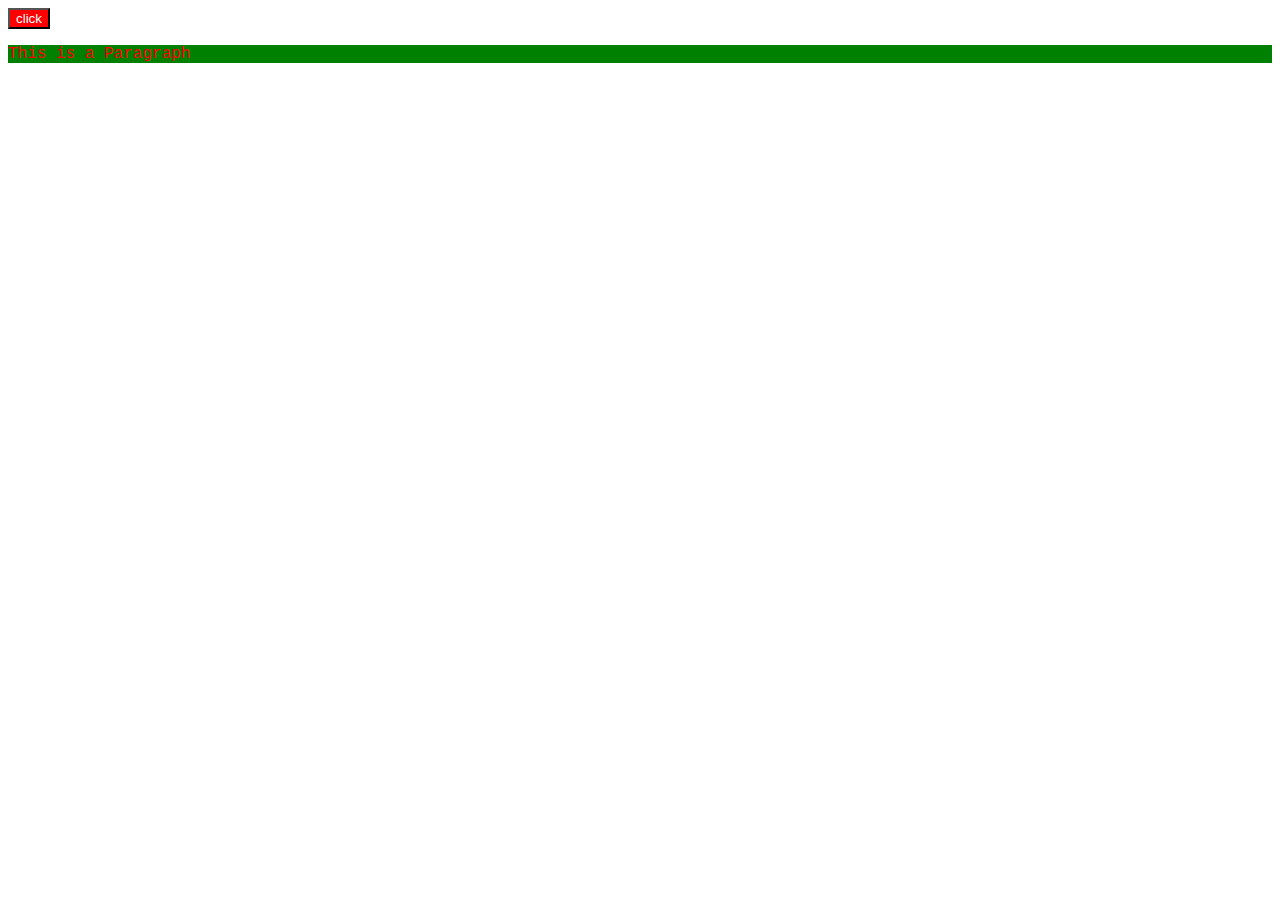
<file: chapter-007/index.html>
<!DOCTYPE html>
<html lang="en">
<head>
    <meta charset="UTF-8">
    <meta name="viewport" content="width=device-width, initial-scale=1.0">
    <title>DOM Manipulation</title>
    <link rel = "stylesheet" href = "style.css">
</head>
<body>
    <!-- <div id = "box"name = "jsDiv">
        This is a div
        <ul>
            List
            <li>item1</li>
            <li>item2</li>
            <li>item3</li>
            <li>item4</li>
        </ul>
    </div>

    <p class = "para">This is a Paragraph.</p> -->

    <p class = "paraClass">This is a Paragraph</p>
    <script src = "script.js"></script>
</body>
</html>
</file>
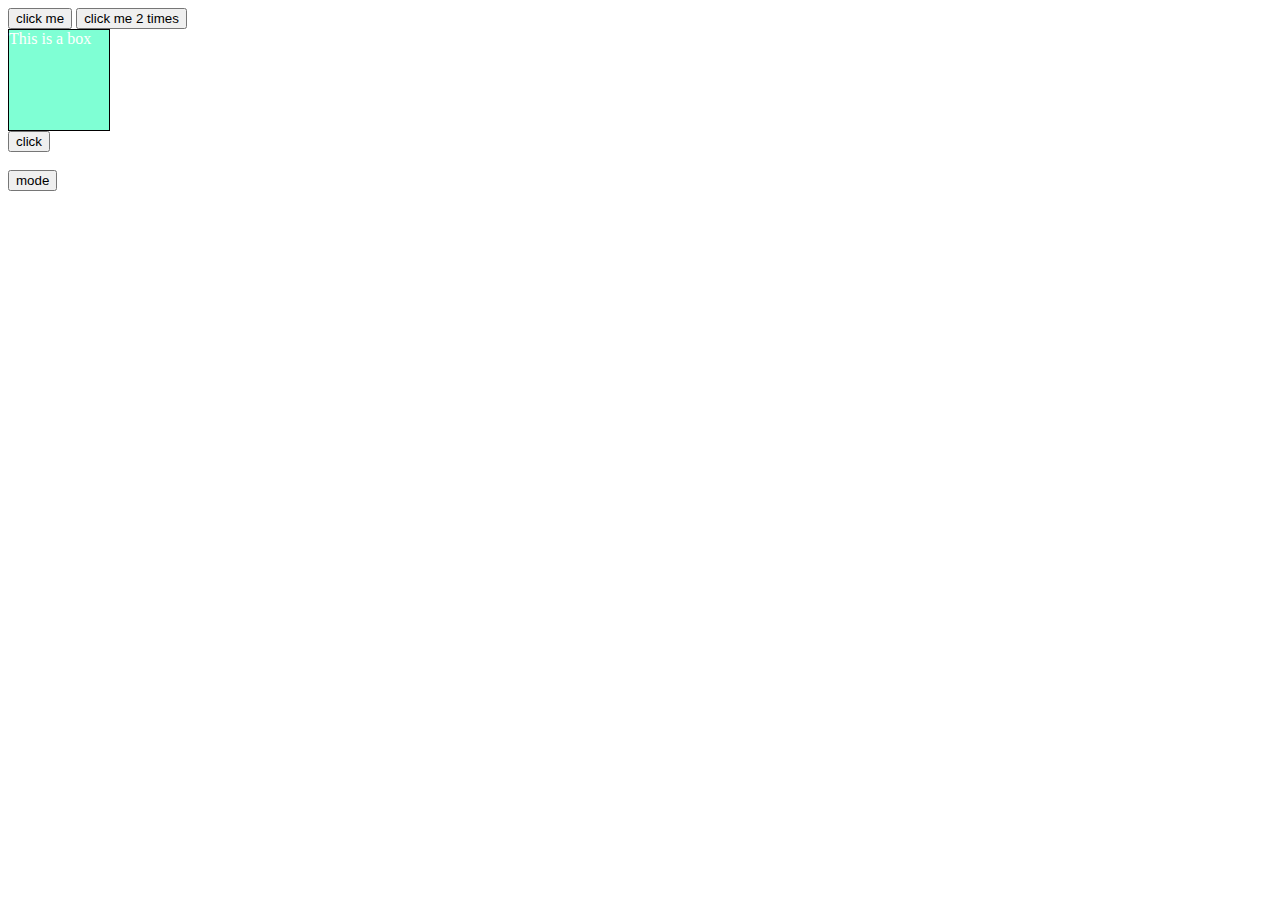
<file: chapter-008/index.html>
<!DOCTYPE html>
<html lang="en">
<head>
    <meta charset="UTF-8">
    <meta name="viewport" content="width=device-width, initial-scale=1.0">
    <title>Events in JS</title>
    <link rel = "stylesheet" href = "style.css">
</head>
<body>

    <!-- Inline events -->
    <button onclick = "console.log('Button was clicked');alert('Hello')">click me</button>
    <button ondblclick="console.log('click me 2 times');">click me 2 times</button>

    <div onmouseover="console.log('You are inside div')">This is a box</div>


    <!-- Another  handling through JS files-->
    <button id = "btn1">click</button><br><br>

    <button id = "btn2">mode</button>
    <script src = "script.js"></script>
</body>
</html>
</file>
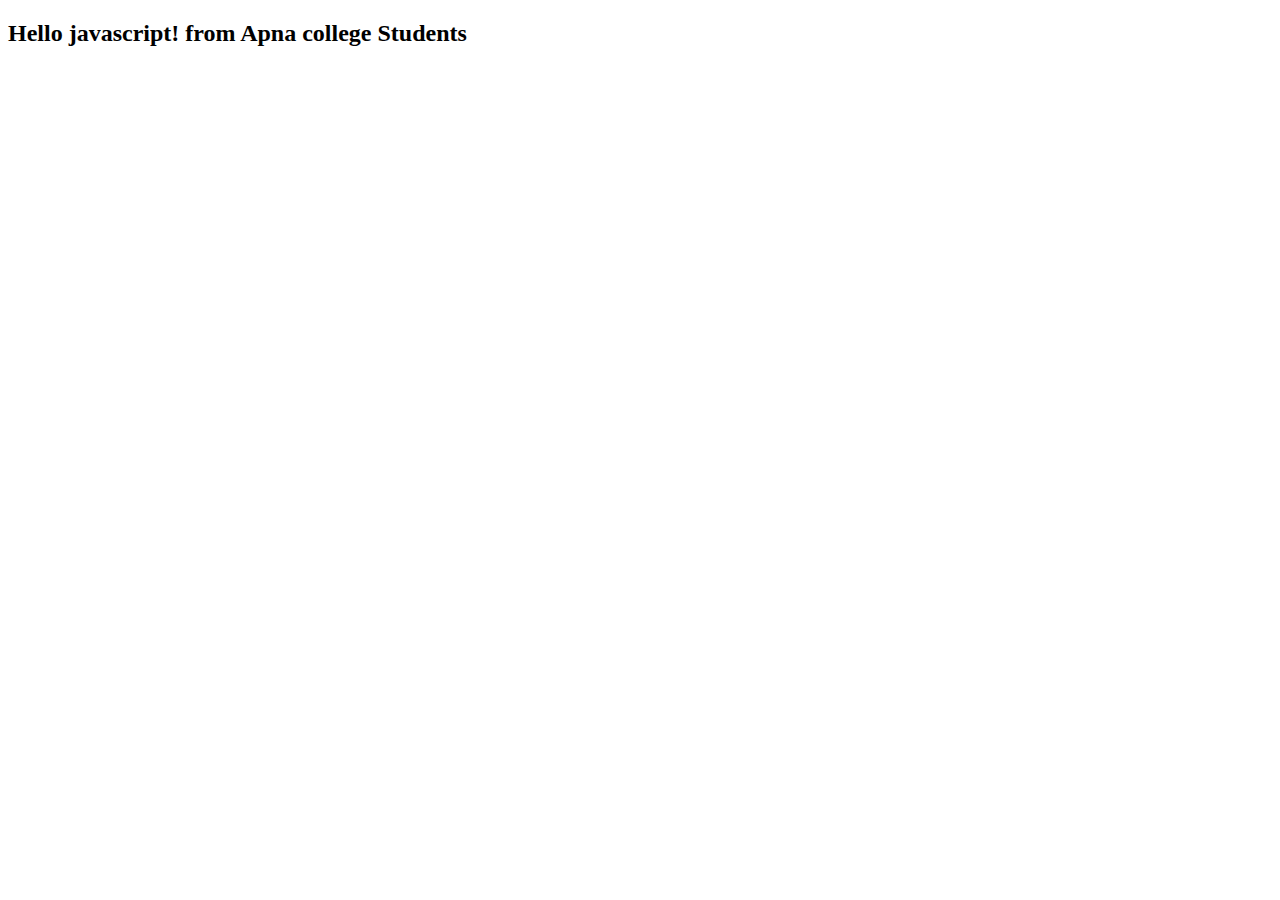
<file: unite/index.html>
<!DOCTYPE html>
<html lang="en">
<head>
     <meta charset="UTF-8">
     <meta name="viewport" content="width=device-width, initial-scale=1.0">
     <title>Document</title>
     <!-- <link rel = "stylesheet" href = "style.css"> -->
</head>
<body>
     <!-- <div>
     <h1 id = "MyId">DOM demo by Apna College</h1>
     <h4 class = "MyClass">Topic1 : starter code</h4>
     <p class = "new-class">Let's learn about DOM concepts in detail.</p>
     <button>Click here!</button>
     </div> -->
     <!-- <script>
          alert("hii");
     </script> -->

     <h2>Hello javascript!</h2>

     <script src = "script.js"></script>
</body>
</html>
</file>
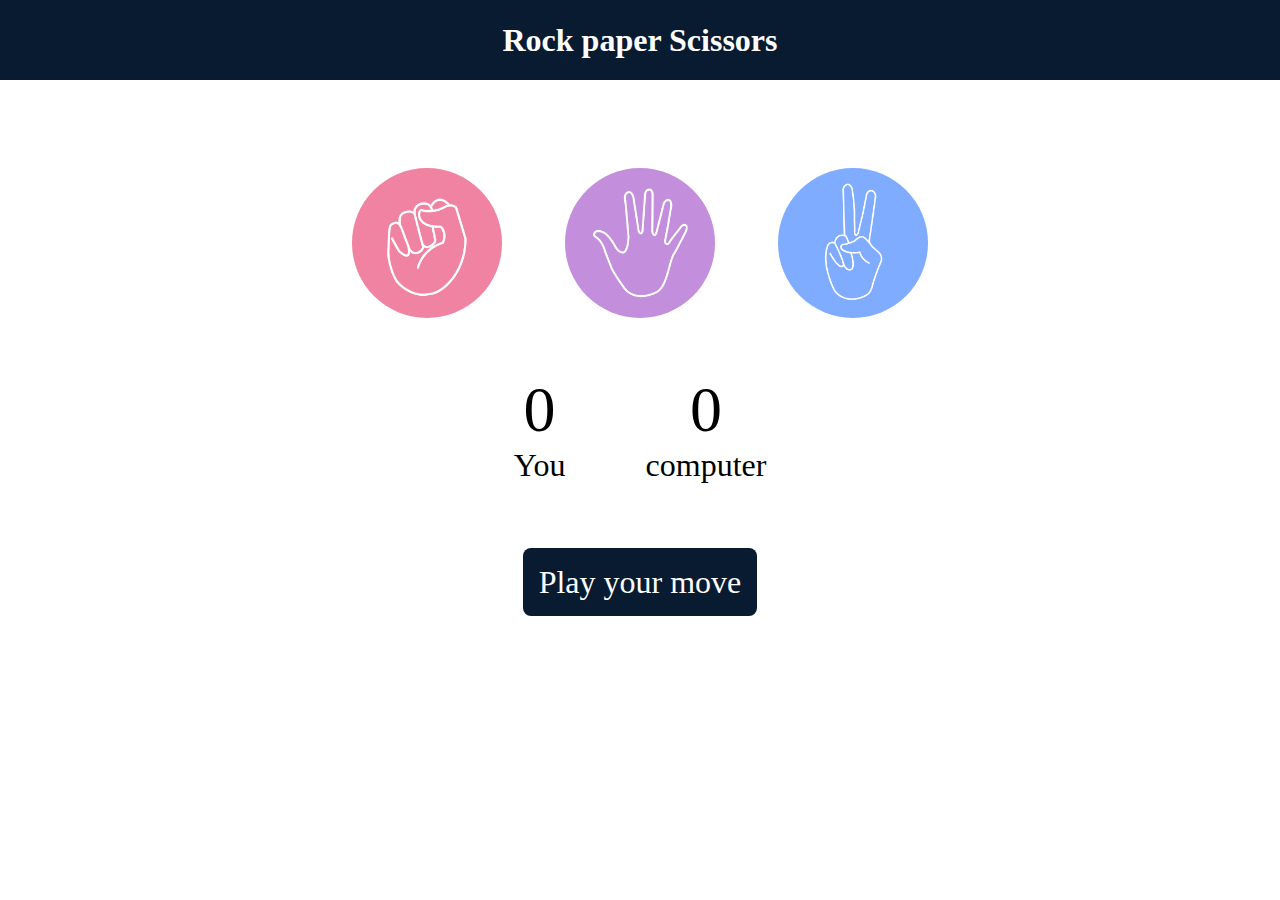
<file: chapter-009/rock-paper-scissor-game/index.html>
<!DOCTYPE html>
<html lang="en">
<head>
    <meta charset="UTF-8">
    <meta name="viewport" content="width=device-width, initial-scale=1.0">
    <title>Rock Paper Scissors Game</title>
    <link rel = "stylesheet" href = "style.css">
</head>
<body>
    <h1>Rock paper Scissors</h1>

    <div class="choices">
        <div class="choice" id = "rock">
            <img src = "./rock.png">
        </div>

        <div class="choice" id = "paper">
            <img src = "./paper.png">
        </div>

        <div class="choice" id = "scissors">
            <img src = "scissors.png">
        </div>
    </div>

    <div class="score-board">
        <div class="score">
            <p id = "user-score">0</p>
            <p>You</p>
        </div>

        <div class="score">
            <p id = "com-score">0</p>
            <p>computer</p>
        </div>
    </div>

    <div class="msg-container">
        <p id = "msg">Play your move</p>
    </div>

    <script src = "app.js"></script>
</body>
</html>
</file>
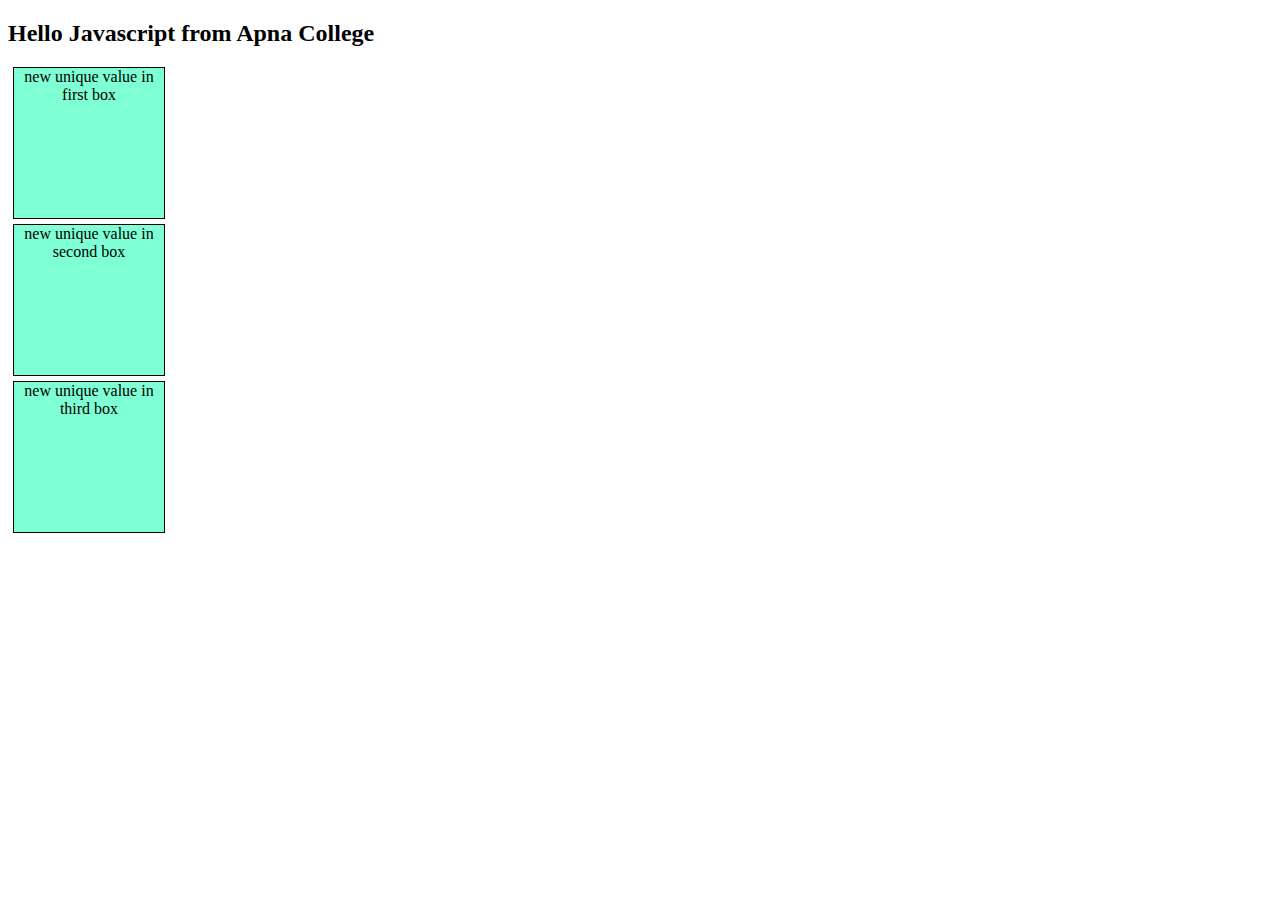
<file: unite/practice.html>
<!DOCTYPE html>
<html lang="en">
<head>
    <meta charset="UTF-8">
    <meta name="viewport" content="width=device-width, initial-scale=1.0">
    <title>Document</title>
    <link rel = "stylesheet" href = "style.css">
    <!-- <style>
        .box{
            height:100px;
            width:100px;
            border:1px solid black;
            margin:5px;
            text-align: center;
            background-color: aqua;
        }
    </style> -->
</head>
<body>
    <h2>Hello Javascript</h2>

    <div class = "box">first div</div>
    <div class = "box">second div</div>
    <div class = "box">third div</div>
    <script src = "practice.js"></script>
</body>
</html>
</file>
<file: chapter-007/style.css>
/* #box{
    height:350px;
    width:200px;
    background-color:crimson;
    color:blue;
    border:1px solid black;
} */

.paraClass{
    color:red;
}

.newclass{
    background-color: green;
    font-family: 'Courier New', Courier, monospace;
}
</file>
<file: chapter-008/style.css>
div{
    height:100px;
    width:100px;
    background-color:aquamarine;
    color:white;
    border:1px solid black;
}

.dark{
    background-color: black;
    color:white;
}

.light{
    background-color: white;
    color:black;
}
</file>
<file: unite/style.css>
/* h1{
     color:blue;
}

body{
     background-color:pink;
}

button{
     background-color: blue;
     color:white;
} */

.box{
     height:150px;
     width:150px;
     border:1px solid black;
     margin:5px;
     text-align: center;
     background-color: aquamarine;
}
</file>
<file: chapter-009/rock-paper-scissor-game/style.css>
*{
    margin:0;
    padding:0;
    text-align: center;
}

h1{
    background-color: #081b31;
    color:#fff;
    height:5rem;
    text-align:center;
    line-height:5rem;
}

.choice{
    height: 165px;
    width:165px;
    border-radius: 50%;
    display:flex;
    justify-content: center;
    align-items: center;
}

.choice:hover{
    cursor: pointer;
    background-color: #081b31;
}

img{
    height:150px;
    width:150px;
    object-fit: cover;
    border-radius: 50%;
}

.choices{
    display: flex;
    justify-content: center;
    align-items: center;
    gap:3rem;
    margin-top: 5rem;
}

.score-board{
    display: flex;
    justify-content: center;
    align-items: center;
    font-size: 2rem;
    gap:5rem;
    margin:3rem;
}

#com-score,#user-score{
    font-size: 4rem;
}

#msg{
    background-color: #081b31;
    color:#fff;
    font-size:2rem;
    margin-top:5rem;
    display:inline;
    border-radius: 0.5rem;
    padding:1rem;
}

.msg-container{
    margin-top: 5rem;
    margin-bottom: 3rem;
}
</file>
